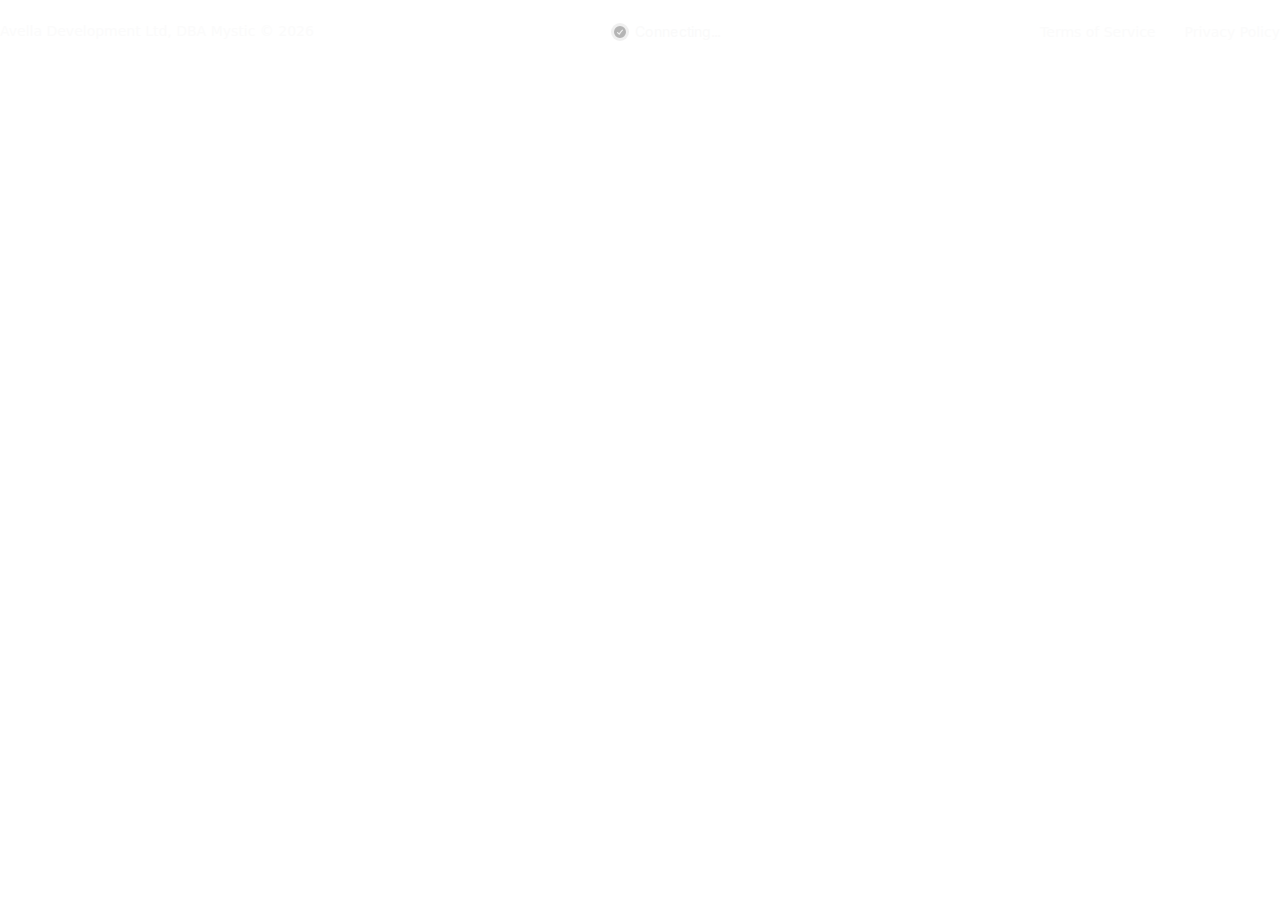
<file: html/footer.html>
<!DOCTYPE html>
<html lang="en">
<head>
	<base href="/" />
	<meta charset="utf-8" />
	<meta name="viewport" content="width=device-width,initial-scale=1" />
	<link rel="stylesheet" href="./css/styles.css" />
</head>
<body style="background: rgba(0,0,0,0) !important; min-height: unset !important;">
<footer class="site-footer">
	<small id="footer-copyright">
		Avella Development Ltd, DBA Mystic © {YEAR}
	</small>

	<iframe class="badge-iframe"
		src="./html/badge.html"
		width="400"
		height="30"
		scrolling="no"></iframe>

	<nav class="footer-nav">
		<a href="#" target="_blank">Terms of Service</a>
		<a href="#" target="_blank">Privacy Policy</a>
	</nav>
</footer>
<script src="./js/footer.js"></script>
</body>
</html>
</file>
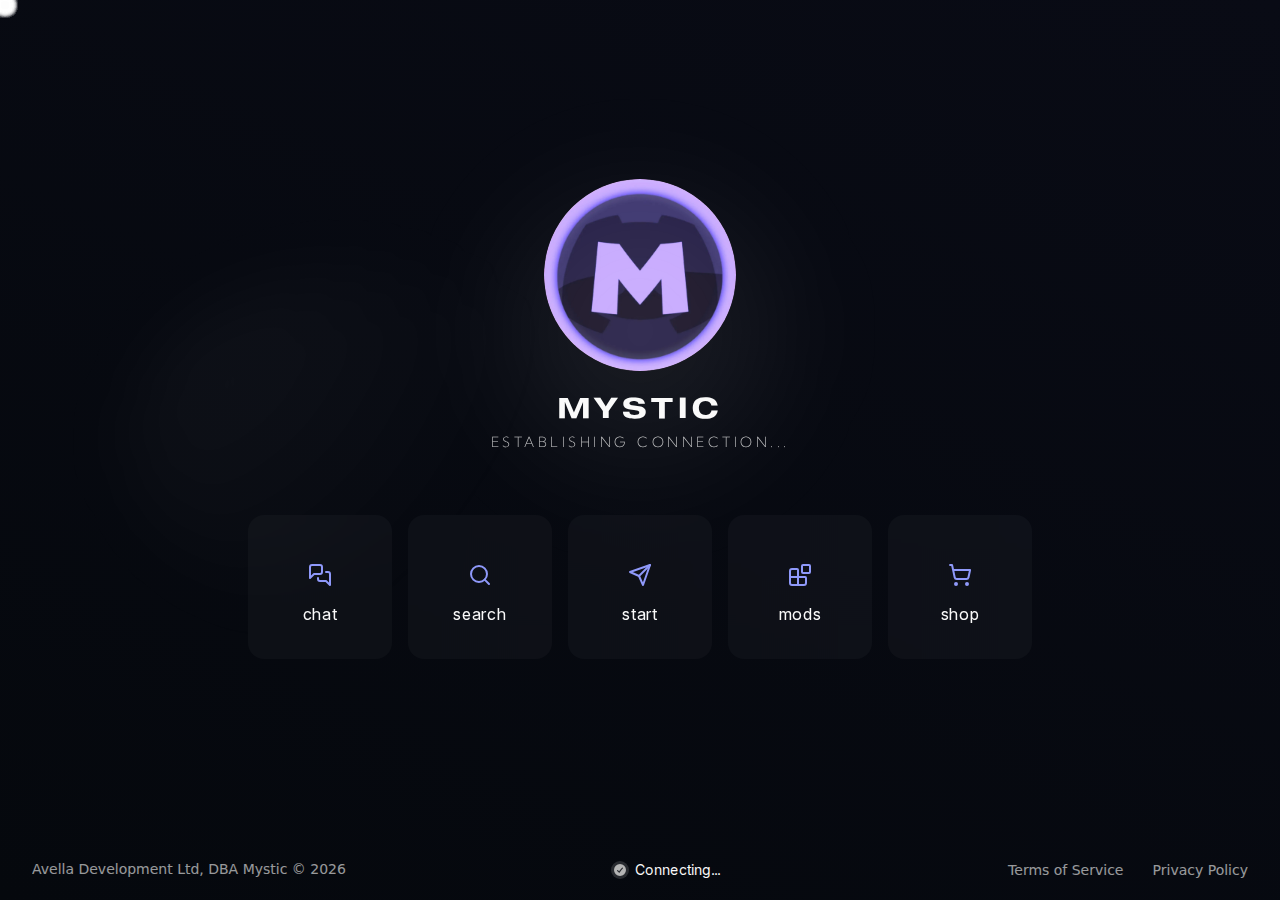
<file: pages/home.html>
<!DOCTYPE html>
<html lang="en" class="dark">
	<head>
		<base href="/" />
		<meta name="viewport" content="width=device-width, initial-scale=1" />
		<meta charset="UTF-8" />
		<title>Mystic</title>
		<meta name="title" content="Mystic" />
		<meta name="description" content="No description needed." />

		<!-- Open Graph / Facebook -->
		<meta property="og:type" content="website" />
		<meta property="og:url" content="https://mystic.ac/" />
		<meta property="og:title" content="Mystic" />
		<meta property="og:description" content="No description needed." />
		<meta
			property="og:image"
			content="https://mystic.ac/assets/images/mystic-banner.png"
		/>

		<!-- Twitter -->
		<meta property="twitter:card" content="summary_large_image" />
		<meta property="twitter:url" content="https://mystic.ac/" />
		<meta property="twitter:title" content="Mystic" />
		<meta property="twitter:description" content="No description needed." />
		<meta
			property="twitter:image"
			content="https://mystic.ac/assets/images/mystic-banner.png"
		/>
		<link
			rel="icon"
			href="./assets/images/mystic-hero.png"
			sizes="256x256"
		/>
		<link
			href="https://fonts.googleapis.com/icon?family=Material+Icons"
			rel="stylesheet"
		/>
		<script src="./js/worker.js" fetchpriority="high" defer></script>
		<script src="./js/home.js"></script>
		<script src="./js/snow.js"></script>
		<link rel="stylesheet" href="./css/styles.css" />
		<link rel="stylesheet" href="./css/effects.css" />
	</head>

	<body>
		<div id="snow-container"></div>
		<div id="modal-container">
			<div
				id="modal-dimmer"
				class="modal-btn modal-dimmer-visible"
				data-action="modal-close"
			></div>
			<div id="chat-maintenance-modal" class="modal-overlay modal-hidden">
				<div class="modal-box">
					<button
						class="modal-close-btn modal-btn"
						data-action="modal-close"
						aria-label="Close"
					>
						<svg
							xmlns="http://www.w3.org/2000/svg"
							width="24"
							height="24"
							viewBox="0 0 24 24"
							fill="none"
							stroke="currentColor"
							stroke-width="2"
							stroke-linecap="round"
							stroke-linejoin="round"
							class="lucide lucide-x h-4 w-4"
						>
							<path d="M18 6 6 18"></path>
							<path d="m6 6 12 12"></path>
						</svg>
					</button>

					<h2 class="modal-title">Under Maintenance</h2>
					<p class="modal-body">
						Due to security concerns, Mystic Chat is currently
						unavailable. You can still chat with other users via our
						non-anonymized discord server, found below. We apologize
						for any inconvenience.
					</p>
					<!--<h3 class="modal-header">Test step</h3>
					<p class="modal-body">
						Test step
					</p>-->
					<a class="modal-link" data-action="discord" href="#"
						>Join Discord Server</a
					>
					<div class="modal-action-row">
						<button
							class="modal-action-btn modal-btn"
							data-action="modal-close"
						>
							Close
						</button>
					</div>
				</div>
			</div>
		</div>
		<div class="container">
			<div class="panel">
				<header class="hero">
					<div class="hero-glow"></div>
					<div class="logo-holder"></div>
					<h1 class="site-title">MYSTIC</h1>
					<p class="site-tagline" id="client-connection">
						ESTABLISHING CONNECTION...
					</p>
				</header>

				<div class="shine-overlay"></div>
				<main class="cards">
					<a href="#" class="card" data-action="chat">
						<div class="icon">
							<svg
								xmlns="http://www.w3.org/2000/svg"
								width="24"
								height="24"
								viewBox="0 0 24 24"
								fill="none"
								stroke="currentColor"
								stroke-width="2"
								stroke-linecap="round"
								stroke-linejoin="round"
								class="lucide lucide-messages-square-icon lucide-messages-square"
							>
								<path
									d="M14 9a2 2 0 0 1-2 2H6l-4 4V4a2 2 0 0 1 2-2h8a2 2 0 0 1 2 2z"
								/>
								<path
									d="M18 9h2a2 2 0 0 1 2 2v11l-4-4h-6a2 2 0 0 1-2-2v-1"
								/>
							</svg>
						</div>
						<span class="card-label">chat</span>
					</a>
					<a href="#" class="card" data-action="search">
						<div class="icon">
							<svg
								xmlns="http://www.w3.org/2000/svg"
								width="24"
								height="24"
								viewBox="0 0 24 24"
								fill="none"
								stroke="currentColor"
								stroke-width="2"
								stroke-linecap="round"
								stroke-linejoin="round"
								class="lucide lucide-search-icon lucide-search"
							>
								<path d="m21 21-4.34-4.34" />
								<circle cx="11" cy="11" r="8" />
							</svg>
						</div>
						<span class="card-label">search</span>
					</a>
					<a href="#" class="card" data-action="start">
						<div class="icon">
							<svg
								xmlns="http://www.w3.org/2000/svg"
								width="24"
								height="24"
								viewBox="0 0 24 24"
								fill="none"
								stroke="currentColor"
								stroke-width="2"
								stroke-linecap="round"
								stroke-linejoin="round"
								class="lucide lucide-send fill-indigo-400/10 stroke-1 w-12 h-12 mb-4 text-indigo-600 dark:text-indigo-400 group-hover:text-indigo-500 dark:group-hover:text-indigo-300 transition-colors duration-300"
								aria-hidden="true"
							>
								<path d="m22 2-7 20-4-9-9-4Z"></path>
								<path d="M22 2 11 13"></path>
							</svg>
						</div>
						<span class="card-label">start</span>
					</a>
					<a href="#" class="card" data-action="mods">
						<div class="icon">
							<svg
								xmlns="http://www.w3.org/2000/svg"
								width="24"
								height="24"
								viewBox="0 0 24 24"
								fill="none"
								stroke="currentColor"
								stroke-width="2"
								stroke-linecap="round"
								stroke-linejoin="round"
								class="lucide lucide-blocks-icon lucide-blocks"
							>
								<path
									d="M10 22V7a1 1 0 0 0-1-1H4a2 2 0 0 0-2 2v12a2 2 0 0 0 2 2h12a2 2 0 0 0 2-2v-5a1 1 0 0 0-1-1H2"
								/>
								<rect
									x="14"
									y="2"
									width="8"
									height="8"
									rx="1"
								/>
							</svg>
						</div>
						<span class="card-label">mods</span>
					</a>
					<a href="#" class="card" data-action="shop">
						<div class="icon">
							<svg
								xmlns="http://www.w3.org/2000/svg"
								width="24"
								height="24"
								viewBox="0 0 24 24"
								fill="none"
								stroke="currentColor"
								stroke-width="2"
								stroke-linecap="round"
								stroke-linejoin="round"
								class="lucide lucide-shopping-cart-icon lucide-shopping-cart"
							>
								<circle cx="8" cy="21" r="1" />
								<circle cx="19" cy="21" r="1" />
								<path
									d="M2.05 2.05h2l2.66 12.42a2 2 0 0 0 2 1.58h9.78a2 2 0 0 0 1.95-1.57l1.65-7.43H5.12"
								/>
							</svg>
						</div>
						<span class="card-label">shop</span>
					</a>
				</main>
			</div>

			<iframe
				class="footer-frame"
				style="
					width: 100%;
					height: 62px !important;
					border: 0;
					margin: 0;
					padding: 0;
					display: block;
				"
				src="./html/footer.html"
				title="Site Footer"
				scrolling="no"
			>
			</iframe>
		</div>
	</body>
</html>
</file>
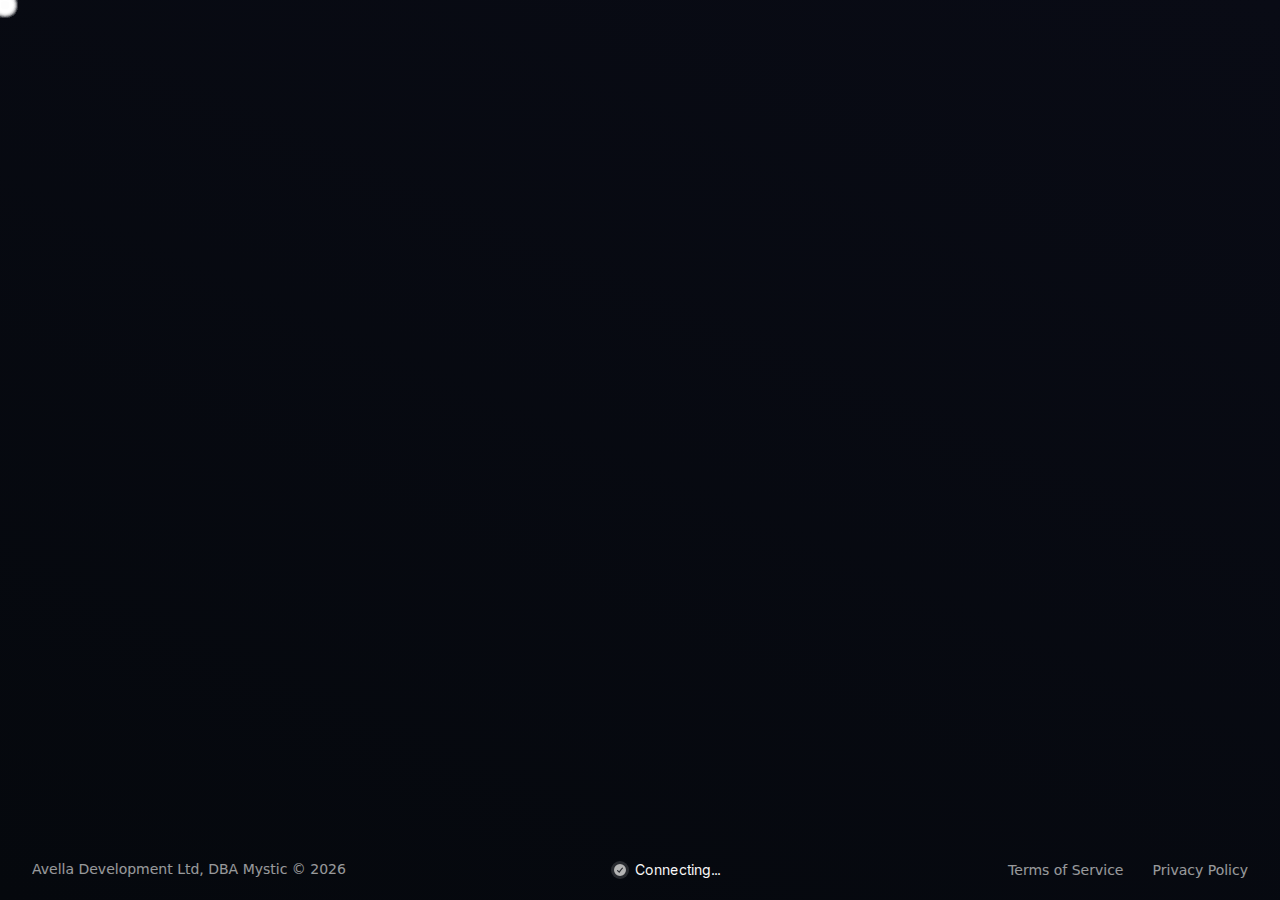
<file: pages/login.html>
<!DOCTYPE html>
<html lang="en" class="dark">
	<head>
		<base href="/" />
		<meta charset="UTF-8" />
		<meta name="viewport" content="width=device-width, initial-scale=1" />
		<title>Mystic</title>
		<meta name="description" content="No description needed." />
		<link
			rel="icon"
			href="./assets/images/mystic-hero.png"
			sizes="256x256"
		/>
		<link
			href="https://fonts.googleapis.com/icon?family=Material+Icons"
			rel="stylesheet"
		/>
		<script src="./js/worker.js" fetchpriority="high" defer></script>
		<script src="./js/login.js"></script>
		<script src="./js/snow.js"></script>
		<script
			src="https://challenges.cloudflare.com/turnstile/v0/api.js?onload=captchaCB"
			defer
		></script>
		<link rel="stylesheet" href="./css/styles.css" />
		<link rel="stylesheet" href="./css/effects.css" />
	</head>

	<body>
		<div id="snow-container"></div>
		<div id="modal-container">
			<div
				id="modal-dimmer"
				class="modal-btn modal-dimmer-hidden"
				data-action="modal-close"
			></div>
		</div>
		<div class="container">
			<div class="panel">
				<div id="login-form" class="form-container form-hidden">
					<div class="form-header">
						<a href="./" class="form-logo">
							<div class="form-logo-icon"></div>
							<div class="form-logo-text">MYSTIC</div>
						</a>
						<h2 class="form-title">Sign in to your account</h2>
					</div>
					<form class="form-content">
						<div class="form-field form-field-input">
							<label for="username" class="form-label"
								>Username</label
							>
							<input
								type="text"
								id="username"
								class="form-input"
								maxlength="16"
								autocomplete="username"
								autocorrect="off"
								placeholder=""
								required
							/>
						</div>
						<div class="form-field form-field-input">
							<label for="password" class="form-label"
								>Password</label
							>
							<input
								type="password"
								id="password"
								class="form-input"
								autocomplete="current-password"
								placeholder=""
								required
							/>
						</div>
						<div id="form-captcha"></div>
						<div class="form-field">
							<button
								id="login-btn"
								type="submit"
								class="form-button form-button-disabled"
								disabled
							>
								<svg
									xmlns="http://www.w3.org/2000/svg"
									width="24"
									height="24"
									viewBox="0 0 24 24"
									fill="none"
									stroke="currentColor"
									stroke-width="3"
									stroke-linecap="round"
									stroke-linejoin="round"
									class="loader-spinner loader-hidden"
								>
									<path d="M21 12a9 9 0 1 1-6.219-8.56" />
								</svg>
								<div class="login-btn-text">Sign In</div>
							</button>
						</div>
					</form>
				</div>
			</div>

			<iframe
				class="footer-frame"
				style="
					width: 100%;
					height: 62px !important;
					border: 0;
					margin: 0;
					padding: 0;
					display: block;
				"
				src="./html/footer.html"
				title="Site Footer"
				scrolling="no"
			>
			</iframe>
		</div>
	</body>
</html>
</file>
